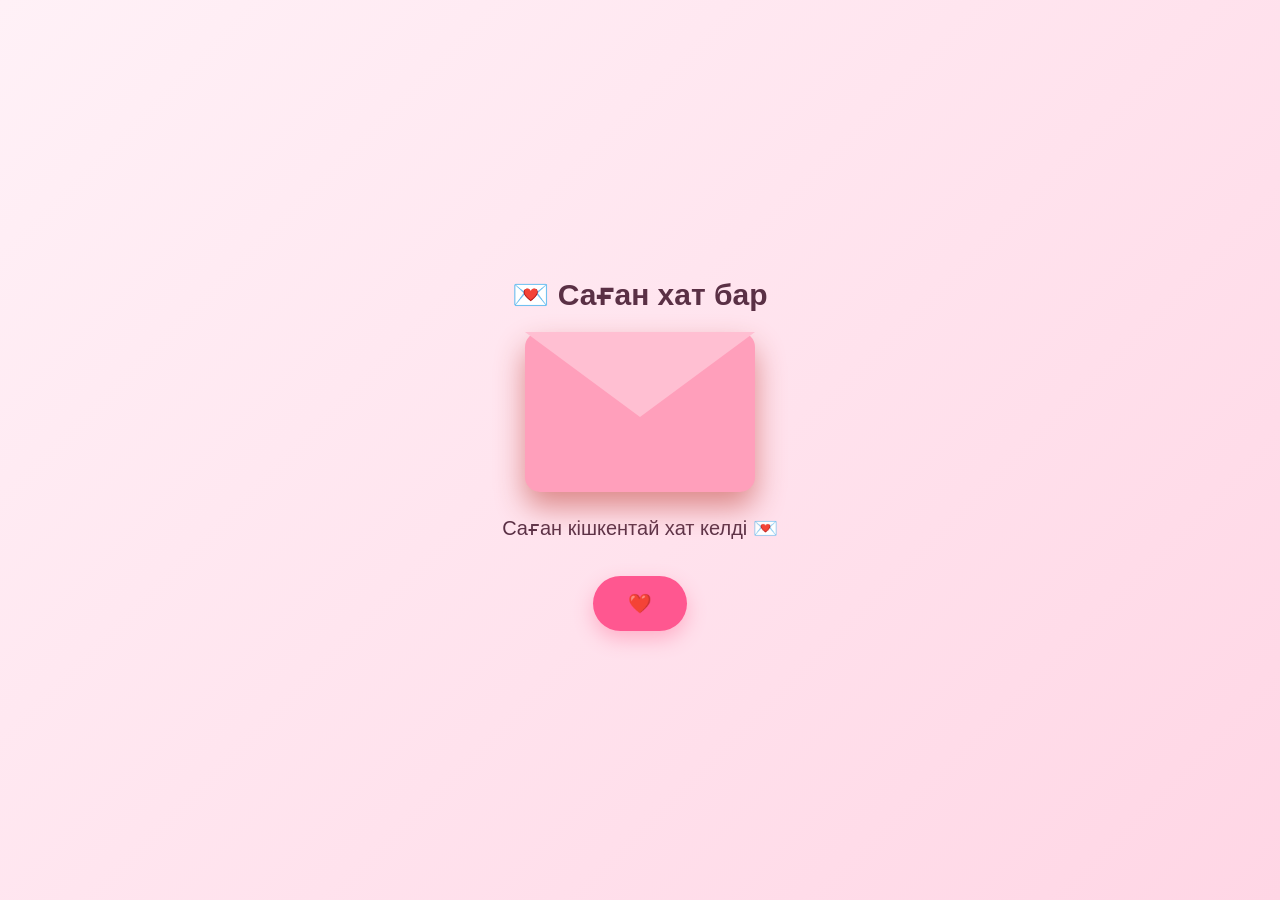
<file: Index.html>
<!DOCTYPE html>
<html lang="kk">
<head>

<meta charset="UTF-8">
<meta name="viewport" content="width=device-width, initial-scale=1.0">

<title>Special Letter 💌</title>

<style>

*{
box-sizing:border-box;
}


body{

margin:0;
height:100vh;
overflow:hidden;

font-family:Arial, sans-serif;

background:
linear-gradient(
135deg,
#fff1f7,
#ffd6e5
);

color:#5a3045;

}



.page{

display:none;

height:100vh;
width:100%;

justify-content:center;
align-items:center;

flex-direction:column;

padding:25px;

text-align:center;

}


.active{

display:flex;

}



h1{

font-size:30px;

}



p{

font-size:20px;

line-height:1.6;

}





/* ХАТ */


.envelope{

width:230px;
height:160px;

background:#ff9fbb;

border-radius:15px;

position:relative;

cursor:pointer;

box-shadow:
0 15px 30px #d88;

animation:
float 2s infinite;

}



.envelope:before{

content:"";

position:absolute;

top:0;

left:0;


border-left:115px solid transparent;
border-right:115px solid transparent;

border-top:85px solid #ffbfd2;

}



@keyframes float{


50%{

transform:translateY(-15px);

}


}



/* ашылу */

.open{

animation:

open 1s forwards;

}


@keyframes open{


100%{

transform:
rotateX(180deg)
scale(1.2);


}


}




button{


border:none;

background:#ff5790;

color:white;

font-size:19px;

padding:16px 35px;

border-radius:40px;

margin:12px;

cursor:pointer;

box-shadow:
0 8px 20px #ffb0c8;


}



button:active{

transform:scale(.95);

}





.flower{

font-size:90px;

animation:
flower 2s infinite;

}



@keyframes flower{


50%{

transform:scale(1.2);

}

}





/* жүрек */


.effect{


position:absolute;

font-size:35px;

animation:

drop 3s linear forwards;


}


@keyframes drop{


0%{

top:-50px;

}


100%{

top:100vh;

}


}



/* отшашу */


.fire{


position:absolute;

font-size:50px;

animation:
boom 2s;


}


@keyframes boom{


from{

transform:scale(0);

}


to{

transform:scale(2);

opacity:0;

}


}




</style>

</head>


<body>



<!-- 1 БЕТ -->

<div class="page active" id="first">


<h1>
💌 Саған хат бар
</h1>


<div class="envelope">

</div>


<p>
Саған кішкентай хат келді 💌
</p>


<button onclick="openLetter()">

❤️

</button>


</div>





<!-- 2 БЕТ -->


<div class="page" id="letter">


<h1>
💌
</h1>



<p>

Саған кішкентай ғана<br>

көңіл күй сыйлайтын<br>

сөздер айтқым келді...

</p>



<p>


✨ Әдемілік — өте керемет


<br><br>


🌿 Табиғилық — өте керемет


<br><br>


😊 Сенің көңіл күйің — өте керемет


</p>



<div class="flower">

🌹

</div>



<button onclick="next()">

Келесі ➜

</button>


</div>






<!-- 3 БЕТ -->


<div class="page" id="question">


<h1>

❤️ Бір сұрағым бар...

</h1>


<p>

Менімен кездесуге келесіз бе?

</p>



<button onclick="yes()">

❤️ Иә

</button>



<button id="noBtn" onclick="no()">

🙂 Жоқ

</button>


</div>








<!-- 4 БЕТ -->


<div class="page" id="finish">


<h1>

🎉 Өте керемет!

</h1>


<p>

Қалған сұрақтарды<br>

WhatsApp-та талқылайық 😊

</p>



<div class="flower">

💐

</div>



<button onclick="whatsapp()">

💬 WhatsApp ашу

</button>



</div>






<script>





function openLetter(){


document.getElementById("first")
.classList.remove("active");


document.getElementById("letter")
.classList.add("active");


}




function next(){

document.getElementById("letter")
.classList.remove("active");


document.getElementById("question")
.classList.add("active");

}






function yes(){

document.getElementById("question")
.classList.remove("active");


document.getElementById("finish")
.classList.add("active");


celebrate();

}






function no(){


document
.getElementById("noBtn")
.style.transform =
"translate(100px, -50px)";


alert(
"Бұл жауап әзірге қарастырылмаған 🙂"
);


}







function celebrate(){



for(let i=0;i<60;i++){


let e=document.createElement("div");


e.className="effect";


e.innerHTML=
["❤️","🌸","💐","🎆"][

Math.floor(
Math.random()*4

)

];



e.style.left=
Math.random()*100+"%";



e.style.animationDuration=
(1+Math.random()*3)+"s";



document.body.appendChild(e);



}





}





function whatsapp(){



let phone =
"77077015903";



let text =
"Сәлем 😊 Кездесу туралы сөйлесейік ❤️";



let link =
"https://wa.me/"
+phone+
"?text="
+encodeURIComponent(text);



window.location.href=link;


}





</script>


</body>

</html>
</file>
